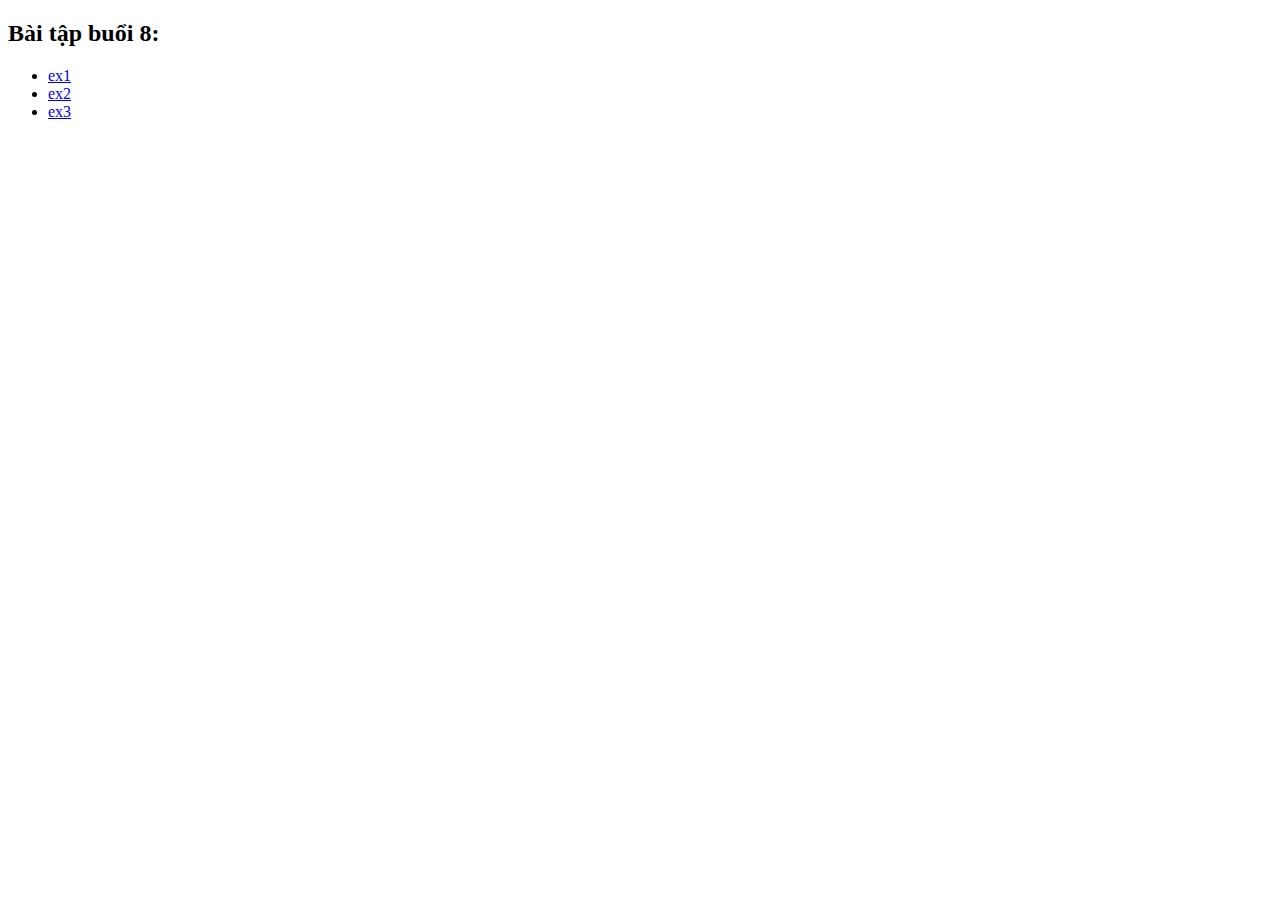
<file: index.html>
<!DOCTYPE html>
<html lang="en">
  <head>
    <meta charset="UTF-8" />
    <meta name="viewport" content="width=device-width, initial-scale=1.0" />
    <title>Document</title>
  </head>
  <body>
    <h2>Bài tập buổi 8:</h2>
    <ul>
      <li><a href="./ex1/ex1.html">ex1</a></li>
      <li><a href="./ex2/ex2.html">ex2</a></li>
      <li><a href="./ex3/ex3.html">ex3</a></li>
    </ul>
  </body>
</html>
</file>
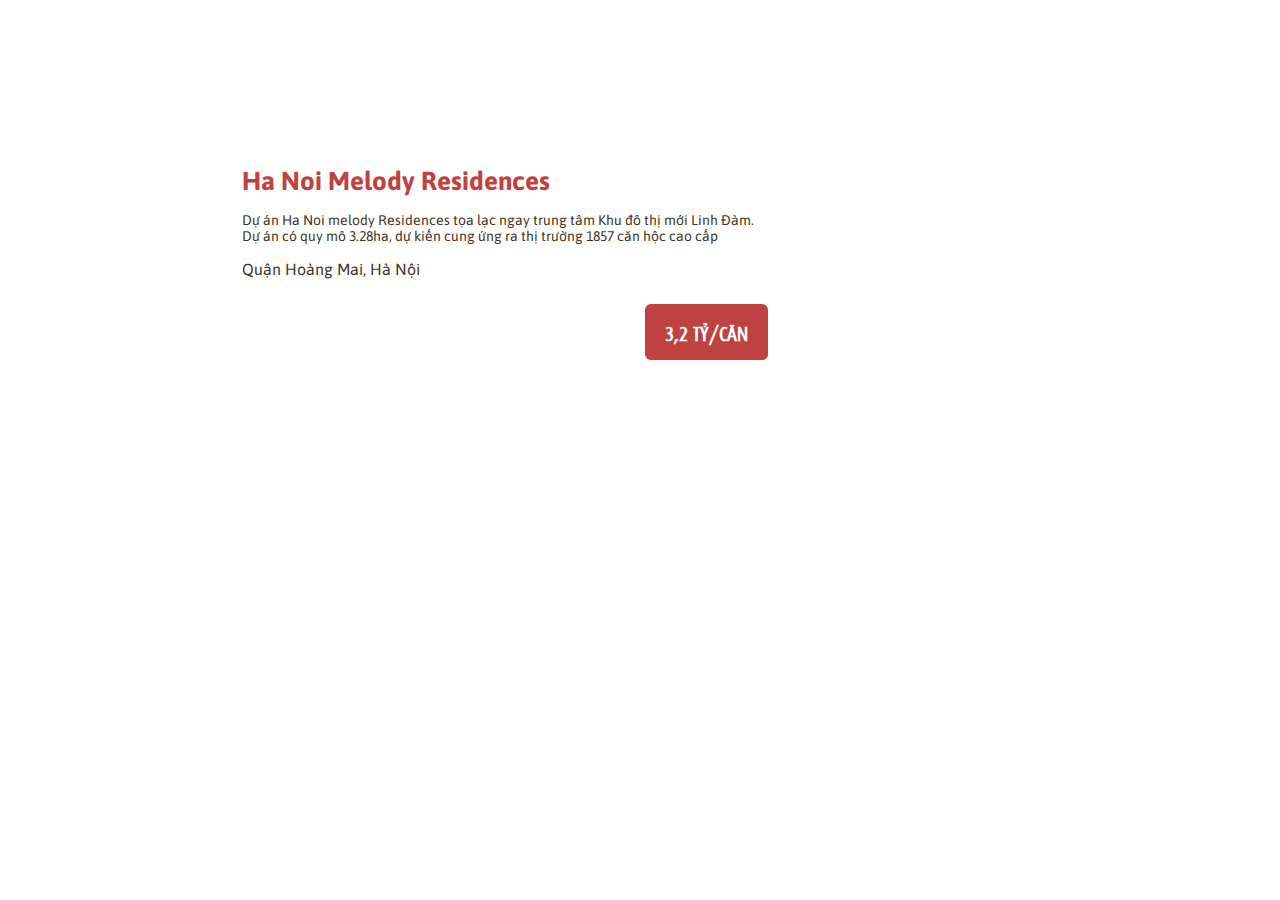
<file: ex1/ex1.html>
<!DOCTYPE html>
<html lang="en">
  <head>
    <meta charset="UTF-8" />
    <meta name="viewport" content="width=device-width, initial-scale=1.0" />
    <title>Document</title>
    <link
      href="https://fonts.googleapis.com/css2?family=Asap:ital,wght@0,100..900;1,100..900&family=Nunito:ital,wght@0,200..1000;1,200..1000&display=swap"
      rel="stylesheet"
    />
    <link
      rel="stylesheet"
      href="https://cdnjs.cloudflare.com/ajax/libs/font-awesome/6.6.0/css/all.min.css"
      integrity="sha512-Kc323vGBEqzTmouAECnVceyQqyqdsSiqLQISBL29aUW4U/M7pSPA/gEUZQqv1cwx4OnYxTxve5UMg5GT6L4JJg=="
      crossorigin="anonymous"
      referrerpolicy="no-referrer"
    />
    <link rel="stylesheet" href="./style.css" />
  </head>
  <body>
    <!-- Banner -->
    <div class="container--banner">
      <div class="wrapper">
        <h2>Ha Noi Melody Residences</h2>
        <p>
          Dự án Ha Noi melody Residences tọa lạc ngay trung tâm Khu đô thị mới
          Linh Đàm. <br />
          Dự án có quy mô 3.28ha, dự kiến cung ứng ra thị trường 1857 căn hộc
          cao cấp
        </p>
        <address>
          <span class="icon">
            <i class="fa-solid fa-location-dot"> </i> 
          </span>Quận Hoàng Mai, Hà Nội
        </address>
        <span>3,2 tỷ/căn</span>
      </div>
    </div>
  </body>
</html>
</file>
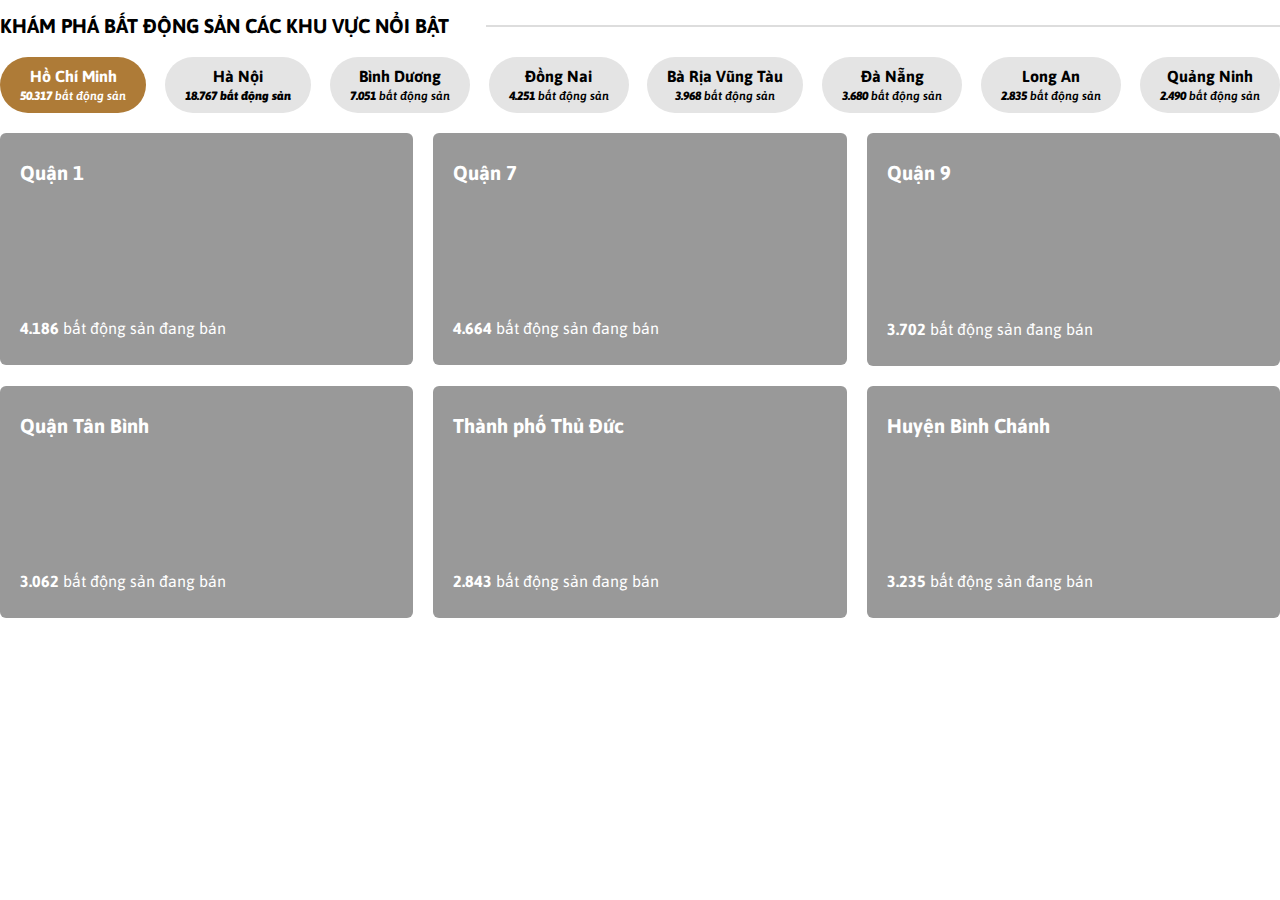
<file: ex3/ex3.html>
<!DOCTYPE html>
<html lang="en">
  <head>
    <meta charset="UTF-8" />
    <meta name="viewport" content="width=device-width, initial-scale=1.0" />
    <title>Document</title>
    <link rel="stylesheet" href="style.css" />
    <link
      href="https://fonts.googleapis.com/css2?family=Asap:ital,wght@0,100..900;1,100..900&family=Nunito:ital,wght@0,200..1000;1,200..1000&display=swap"
      rel="stylesheet"
    />
  </head>
  <body>
    <!-- Real estate -->
    <section class="container--real-estate">
      <div class="title">
        <h2>khám phá bất động sản các khu vực nổi bật</h2>
        <div class="line"></div>
      </div>
      <div class="link--real-estate">
        <article class="wrapper--link">
          <a href="#!">
            <h3>Hồ Chí Minh</h3>
            <p><strong>50.317</strong> bất động sản</p>
          </a>
        </article>
        <article class="wrapper--link">
          <a href="#!">
            <h3>Hà Nội</h3>
            <p><strong>18.767 bất động sản</strong></p>
          </a>
        </article>
        <article class="wrapper--link">
          <a href="#!">
            <h3>Bình Dương</h3>
            <p><strong>7.051 </strong> bất động sản</p>
          </a>
        </article>
        <article class="wrapper--link">
          <a href="#!">
            <h3>Đồng Nai</h3>
            <p><strong>4.251 </strong> bất động sản</p>
          </a>
        </article>
        <article class="wrapper--link">
          <a href="#!">
            <h3>Bà Rịa Vũng Tàu</h3>
            <p><strong>3.968 </strong> bất động sản</p>
          </a>
        </article>
        <article class="wrapper--link">
          <a href="#!">
            <h3>Đà Nẵng</h3>
            <p><strong>3.680 </strong> bất động sản</p>
          </a>
        </article>
        <article class="wrapper--link">
          <a href="#!">
            <h3>Long An</h3>
            <p><strong>2.835 </strong> bất động sản</p>
          </a>
        </article>
        <article class="wrapper--link">
          <a href="#!">
            <h3>Quảng Ninh</h3>
            <p><strong>2.490</strong> bất động sản</p>
          </a>
        </article>
      </div>
      <ul class="area">
        <li class="wrapper--area">
          <a href="#!">
            <div
              class="image"
              style="
                background: url('https://nasaland.vn/wp-content/uploads/2022/09/Quan-2-1.jpg');
              "
            ></div>
            <div class="overlay"></div>
            <h4>Quận 1</h4>
            <p><strong> 4.186 </strong> bất động sản đang bán</p>
          </a>
        </li>
        <li class="wrapper--area">
          <a href="#!">
            <div
              class="image"
              style="
                background: url('https://bachkhoaland.com/wp-content/uploads/2021/04/quan-7-thanh-pho-ho-chi-minh.jpg');
              "
            ></div>
            <div class="overlay"></div>
            <h4>Quận 7</h4>
            <p><strong> 4.664 </strong> bất động sản đang bán</p>
          </a>
        </li>
        <li class="wrapper--area">
          <a href="#!">
            <div
              class="image"
              style="
                background: url('https://cdn.vntrip.vn/cam-nang/wp-content/uploads/2018/03/1-10.png');
              "
            ></div>
            <div class="overlay"></div>
            <h4>Quận 9</h4>
            <p><strong> 3.702 </strong> bất động sản đang bán</p>
          </a>
        </li>
        <li class="wrapper--area">
          <a href="#!">
            <div
              class="image"
              style="
                background: url('https://vpdt-tanbinh.tphcm.gov.vn/documents/7507633/10481167/im-ubtanbinh.jpg');
              "
            ></div>
            <div class="overlay"></div>
            <h4>Quận Tân Bình</h4>
            <p><strong> 3.062 </strong> bất động sản đang bán</p>
          </a>
        </li>
        <li class="wrapper--area">
          <a href="#!">
            <div
              class="image"
              style="
                background: url('https://bcp.cdnchinhphu.vn/Uploaded/hoangtrongdien/2021_09_16/thanh-pho-thu-duc-tp-ho-chi-minh-41120.jpg');
              "
            ></div>
            <div class="overlay"></div>
            <h4>Thành phố Thủ Đức</h4>
            <p><strong> 2.843 </strong> bất động sản đang bán</p>
          </a>
        </li>
        <li class="wrapper--area">
          <a href="#!">
            <div
              class="image"
              style="
                background: url('https://image.tienphong.vn/w1000/Uploaded/2024/dr-ofjbflyr/2023_09_22/4-2212.jpeg');
              "
            ></div>
            <div class="overlay"></div>
            <h4>Huyện Bình Chánh</h4>
            <p><strong> 3.235 </strong> bất động sản đang bán</p>
          </a>
        </li>
      </ul>
    </section>
  </body>
</html>
</file>
<file: ex1/style.css>
@font-face {
  font-family: SFU;
  src: url("../00236-SFUDaxCondensedRegular/00236-SFUDaxCondensedRegular.TTF");
}

* {
  box-sizing: border-box;
  margin: 0;
  padding: 0;
  outline: none;
}

html {
  font-family: "Asap", sans-serif;
  font-size: 62.5%;
}

body {
  font-size: 1.6rem;
}

.container--banner {
  background-image: url("https://cdn.houseviet.vn/images/project/23042023/ha-noi-melody-residences-cover.jpg");
  background-size: cover;
  background-position: center;
  background-repeat: no-repeat;
  height: 80vh;
  position: relative;
}

.wrapper {
  position: absolute;
  top: 14rem;
  left: 22rem;
  background: rgb(255, 255, 255, 0.7);
  padding: 2.6rem 2.2rem 5.6rem;
  width: 58rem;
  border-radius: 0.4rem;
}

.wrapper h2 {
  color: #bf4240;
  font-size: 2.6rem;
  margin-bottom: 1.6rem;
}

.wrapper p {
  color: #3f3424;
  font-size: 1.4rem;
  margin-bottom: 1.6rem;
}

.wrapper address {
  color: #3f3424;
  font-style: normal;
}

.wrapper span {
  position: absolute;
  font-family: "SFU", sans-serif;
  bottom: -2.6rem;
  right: 3.2rem;
  padding: 1.4rem 2rem;
  background: #bf4240;
  color: #fff;
  text-transform: uppercase;
  font-size: 2rem;
  font-weight: 600;
  border: transparent;
  border-radius: 0.6rem;
}
</file>
<file: ex3/style.css>
* {
  box-sizing: border-box;
  margin: 0;
  padding: 0;
  outline: none;
}

html {
  font-family: "Asap", sans-serif;
  font-size: 62.5%;
}

body {
  font-size: 1.6rem;
}

a {
  text-decoration: none;
}

ul {
  list-style: none;
}

.line {
  border: 1px solid #ddd;
  width: 62%;
  height: 0;
}

.container--real-estate {
  width: 128rem;
  margin: 1.4rem auto;
  padding: 0;
  display: flex;
  flex-direction: column;
  gap: 2rem;
}

.container--real-estate .title {
  display: flex;
  align-items: center;
  justify-content: space-between;
}

.container--real-estate .title h2 {
  text-transform: uppercase;
  font-size: 2rem;
}

.link--real-estate {
  display: flex;
  justify-content: space-between;
}

.link--real-estate .wrapper--link a {
  display: block;
  padding: 1rem 2rem;
  border-radius: 99rem;
  text-align: center;
  background: #e4e4e4;
  color: #000;
  transition: 0.2s all ease-in-out;
}

.link--real-estate .wrapper--link:first-child a {
  color: #fff;
  background: #ae7b37;
}

.link--real-estate .wrapper--link a h3 {
  font-size: 1.6rem;
  margin-bottom: 0.4rem;
}

.link--real-estate .wrapper--link a p {
  font-size: 1.2rem;
  font-style: italic;
  font-weight: 600;
}

.link--real-estate .wrapper--link a:hover {
  color: #fff;
  background: #ae7b37;
}

.area {
  display: grid;
  grid-template-columns: repeat(3, 1fr);
  gap: 2rem;
  overflow: hidden;
}

.area .wrapper--area a {
  display: flex;
  aspect-ratio: 16/9;
  border-radius: 0.6rem;
  padding: 2.8rem 2rem;
  flex-direction: column;
  justify-content: space-between;
  color: #fff;
  position: relative;
  transition: 0.2s all ease-in;
  transform-origin: center;
  overflow: hidden;
}

.area .wrapper--area a .image {
  position: absolute;
  inset: 0;
  background-repeat: no-repeat !important;
  background-size: cover !important;
  background-position: center !important;
  transition: 0.2s all ease-in;
}

.area .wrapper--area:hover a .image {
  transform: scale(1.1);
}

.overlay {
  background: rgb(0, 0, 0, 0.4);
  position: absolute;
  inset: 0;
  z-index: 1;
}

.area .wrapper--area a h4 {
  z-index: 2;
  font-size: 2rem;
  transition: 0.2s all ease-in;
}

.area .wrapper--area a p {
  z-index: 2;
  transition: 0.2 all ease-in;
}

.area .wrapper--area:hover h4,
.area .wrapper--area:hover p {
  color: rgb(235, 235, 125);
}
</file>
